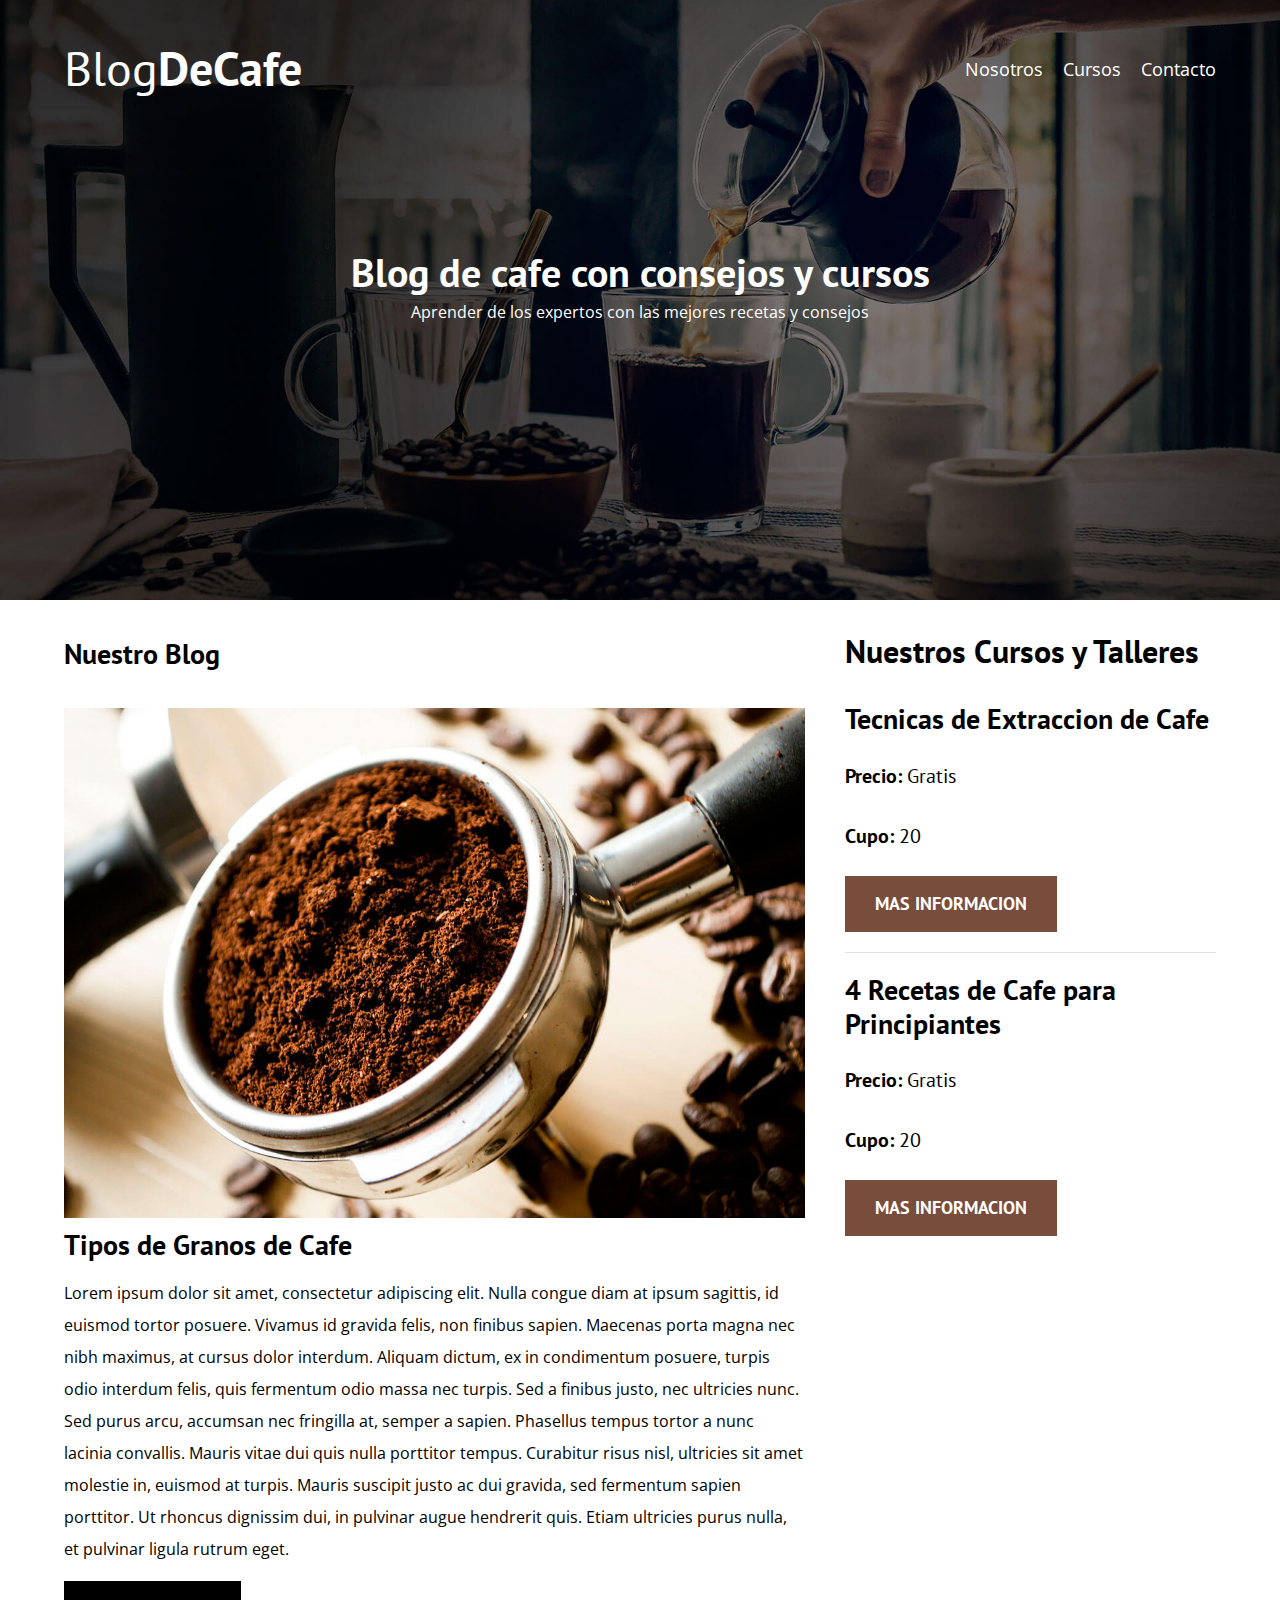
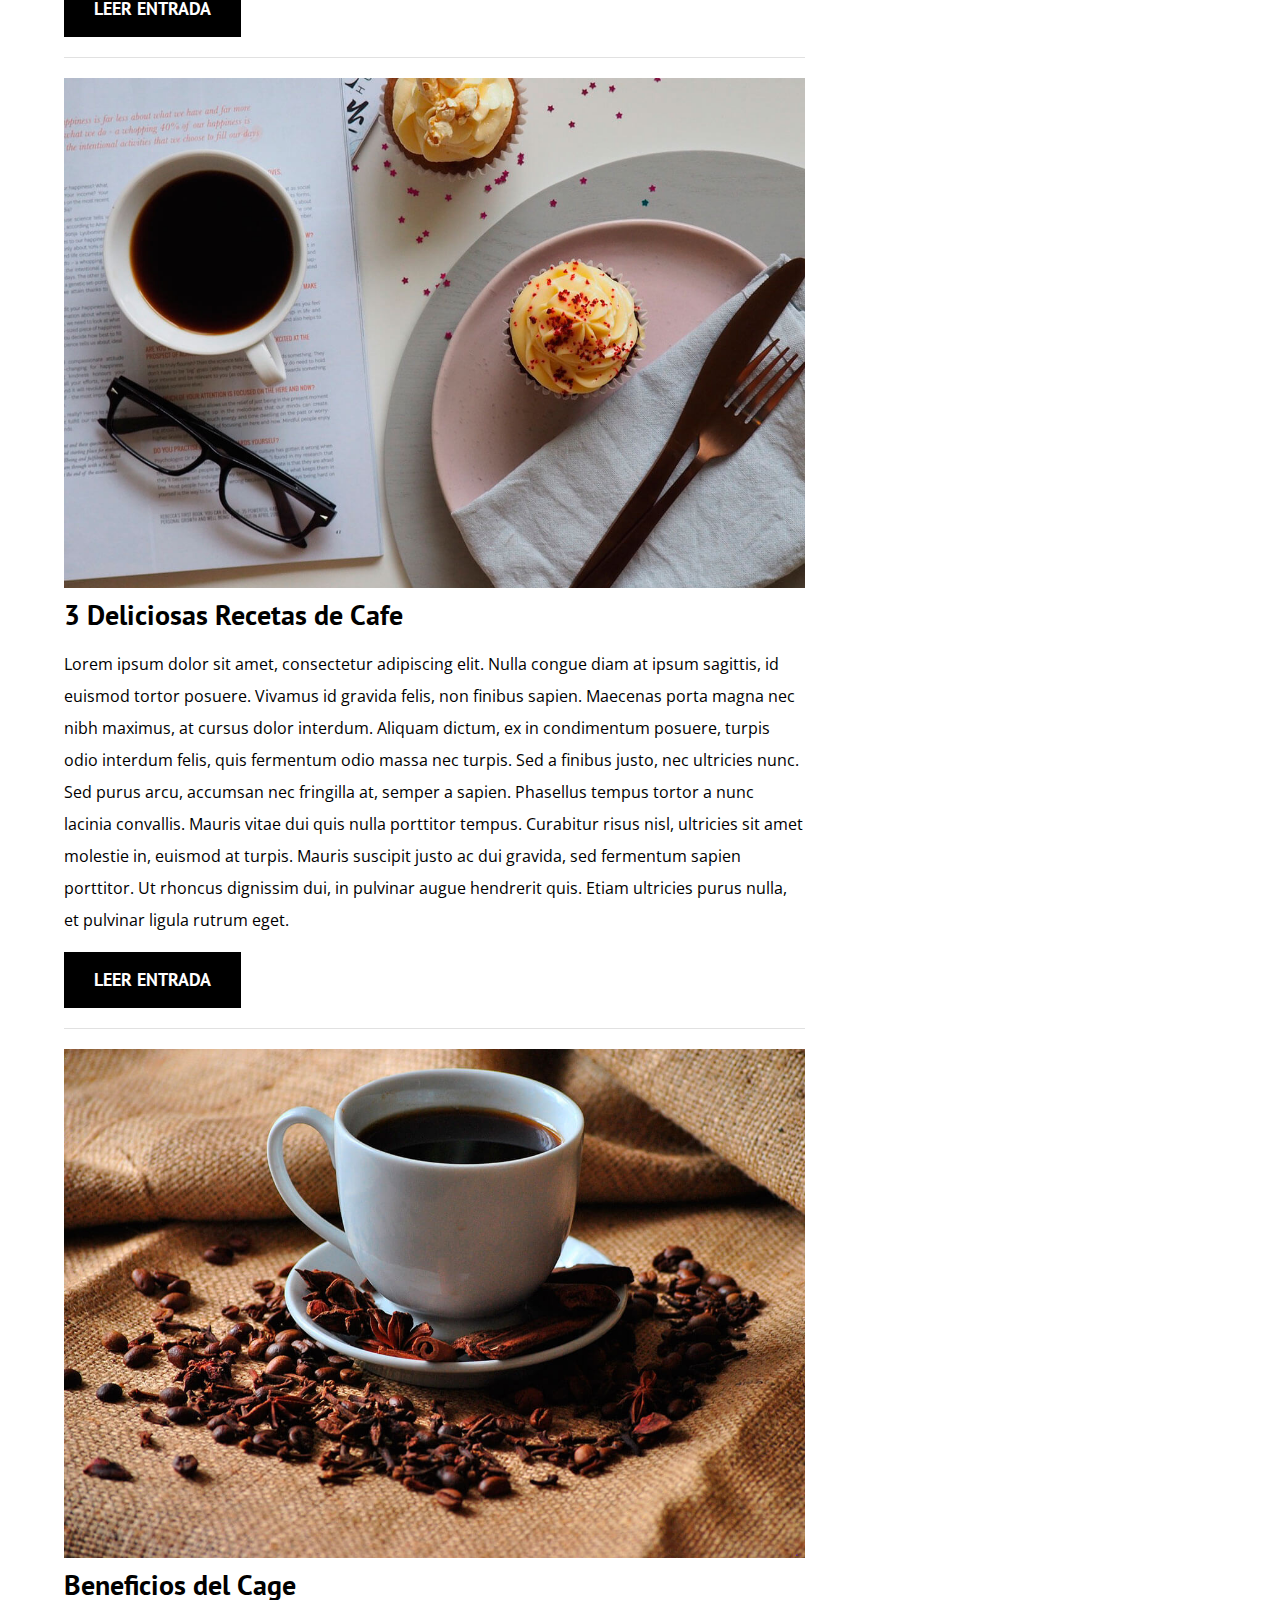
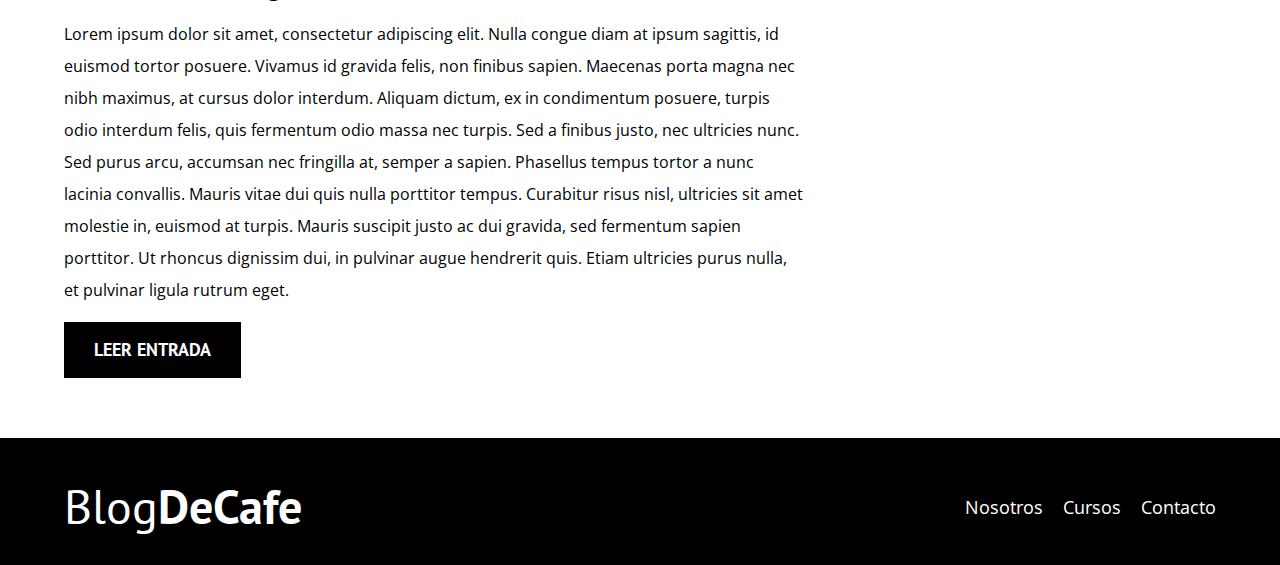
<file: index.html>
<!DOCTYPE html>
<html lang="en">
<head>
    <meta charset="UTF-8">
    <meta name="viewport" content="width=device-width, initial-scale=1.0">
    <title>BlogDeCafe</title>
    <link rel="preconnect" href="https://fonts.googleapis.com">
    <link rel="preconnect" href="https://fonts.gstatic.com" crossorigin>
    <!--Prefetch-->
    <link rel="prefetch" href="nosotros.html" as="document">


    <!--Preload-->
    <link rel="preload" href="css/normalize.css" as="style">
    <link rel="stylesheet" href="css/normalize.css">

    <link rel="preload" href="css/style.css" as="style">
    <link rel="stylesheet" href="css/style.css">

    <link rel="preload" href="https://fonts.googleapis.com/css2?family=Open+Sans:ital@0;1&family=PT+Sans:wght@400;700&display=swap" crossorigin="crossorigin" as="font">
    <link href="https://fonts.googleapis.com/css2?family=Open+Sans:ital@0;1&family=PT+Sans:wght@400;700&display=swap" rel="stylesheet">


</head>
<body>
    <header class="header">

        <div class="contenedor">
            <div class="barra">
                <a class="logo" href="index.html">
                    <h1 class="logo__nombre no-margin centrar-texto">Blog<span class="logo__bold">DeCafe</span></h1>
                </a>
                <nav class="navegacion">
                    <a href="nosotros.html" class="navegacion__enlace">Nosotros</a>
                    <a href="cursos.html" class="navegacion__enlace">Cursos</a>
                    <a href="contacto.html" class="navegacion__enlace">Contacto</a>
                </nav>
            </div>
        </div>

        <div class="header__texto">
            <h2 class="no-margin">Blog de cafe con consejos y cursos</h2>
            <p class="no-margin">Aprender de los expertos con las mejores recetas y consejos</p>
        </div>
    </header>
    <div class="contenedor contenido-principal">
        <main class="blog">
            <h4>Nuestro Blog</h4>

            <article class="entrada">
                <div class="entrada__imagen">
                    <img loading="lazy" src="img/blog1.jpg" alt="Imagen blog">
                </div>

                <div class="entrada__contenido">
                    <h4 class="no-margin">Tipos de Granos de Cafe</h4>
                    <p>Lorem ipsum dolor sit amet, consectetur adipiscing elit. Nulla congue diam at ipsum sagittis, id euismod tortor posuere. Vivamus id gravida felis, non finibus sapien. Maecenas porta magna nec nibh maximus, at cursus dolor interdum. Aliquam dictum, ex in condimentum posuere, turpis odio interdum felis, quis fermentum odio massa nec turpis. Sed a finibus justo, nec ultricies nunc. Sed purus arcu, accumsan nec fringilla at, semper a sapien. Phasellus tempus tortor a nunc lacinia convallis. Mauris vitae dui quis nulla porttitor tempus. Curabitur risus nisl, ultricies sit amet molestie in, euismod at turpis. Mauris suscipit justo ac dui gravida, sed fermentum sapien porttitor. Ut rhoncus dignissim dui, in pulvinar augue hendrerit quis. Etiam ultricies purus nulla, et pulvinar ligula rutrum eget.</p>
                    <a href="entrada.html" class="boton boton--primario">Leer Entrada</a>
                </div>

            </article>

            <article class="entrada">
                <div class="entrada__imagen">
                    <img loading="lazy" src="img/blog2.jpg" alt="Imagen blog">
                </div>

                <div class="entrada__contenido">
                    <h4 class="no-margin">3 Deliciosas Recetas de Cafe</h4>
                    <p>Lorem ipsum dolor sit amet, consectetur adipiscing elit. Nulla congue diam at ipsum sagittis, id euismod tortor posuere. Vivamus id gravida felis, non finibus sapien. Maecenas porta magna nec nibh maximus, at cursus dolor interdum. Aliquam dictum, ex in condimentum posuere, turpis odio interdum felis, quis fermentum odio massa nec turpis. Sed a finibus justo, nec ultricies nunc. Sed purus arcu, accumsan nec fringilla at, semper a sapien. Phasellus tempus tortor a nunc lacinia convallis. Mauris vitae dui quis nulla porttitor tempus. Curabitur risus nisl, ultricies sit amet molestie in, euismod at turpis. Mauris suscipit justo ac dui gravida, sed fermentum sapien porttitor. Ut rhoncus dignissim dui, in pulvinar augue hendrerit quis. Etiam ultricies purus nulla, et pulvinar ligula rutrum eget.</p>
                    <a href="entrada.html" class="boton boton--primario">Leer Entrada</a>
                </div>
            </article>

            <article class="entrada">
                <div class="entrada__imagen">
                    <img loading="lazy" src="img/blog3.jpg" alt="Imagen blog">
                </div>

                <div class="entrada__contenido">
                    <h4 class="no-margin">Beneficios del Cage</h4>
                    <p>Lorem ipsum dolor sit amet, consectetur adipiscing elit. Nulla congue diam at ipsum sagittis, id euismod tortor posuere. Vivamus id gravida felis, non finibus sapien. Maecenas porta magna nec nibh maximus, at cursus dolor interdum. Aliquam dictum, ex in condimentum posuere, turpis odio interdum felis, quis fermentum odio massa nec turpis. Sed a finibus justo, nec ultricies nunc. Sed purus arcu, accumsan nec fringilla at, semper a sapien. Phasellus tempus tortor a nunc lacinia convallis. Mauris vitae dui quis nulla porttitor tempus. Curabitur risus nisl, ultricies sit amet molestie in, euismod at turpis. Mauris suscipit justo ac dui gravida, sed fermentum sapien porttitor. Ut rhoncus dignissim dui, in pulvinar augue hendrerit quis. Etiam ultricies purus nulla, et pulvinar ligula rutrum eget.</p>
                    <a href="entrada.html" class="boton boton--primario">Leer Entrada</a>
                </div>
            </article>

        </main>
        <aside class="sidebar">
            <h3>Nuestros Cursos y Talleres</h3>

            <ul class="cursos no-padding">

                <li class="widget-curso">

                    <h4 class="no-margin">Tecnicas de Extraccion de Cafe</h4>
                    <p class="widget-curso__label">Precio:
                        <span class="widget-curso__info">Gratis</span>
                    </p>
                      <p class="widget-curso__label">Cupo:
                        <span class="widget-curso__info">20</span>
                    </p>
                    <a href="entrada.html" class="boton boton--secundario">Mas Informacion</a>

                </li>

                <li class="widget-curso">
                    
                    <h4 class="no-margin">4 Recetas de Cafe para Principiantes</h4>
                    <p class="widget-curso__label">Precio:
                        <span class="widget-curso__info">Gratis</span>
                    </p>
                      <p class="widget-curso__label">Cupo:
                        <span class="widget-curso__info">20</span>
                    </p>
                    <a href="entrada.html" class="boton boton--secundario">Mas Informacion</a>

                </li>
                
            </ul>
        </aside>
    </div>

    <footer class="footer">
    <div class="contenedor">
        <div class="barra">
            <a class="logo" href="index.html">
                <h1 class="logo__nombre no-margin centrar-texto">Blog<span class="logo__bold">DeCafe</span></h1>
            </a>
            
            <nav class="navegacion">
                <a href="nosotros.html" class="navegacion__enlace">Nosotros</a>
                <a href="cursos.html" class="navegacion__enlace">Cursos</a>
                <a href="contacto.html" class="navegacion__enlace">Contacto</a>
            </nav>
        </div>
    </div>
    </footer>
</body>
</html>
</file>
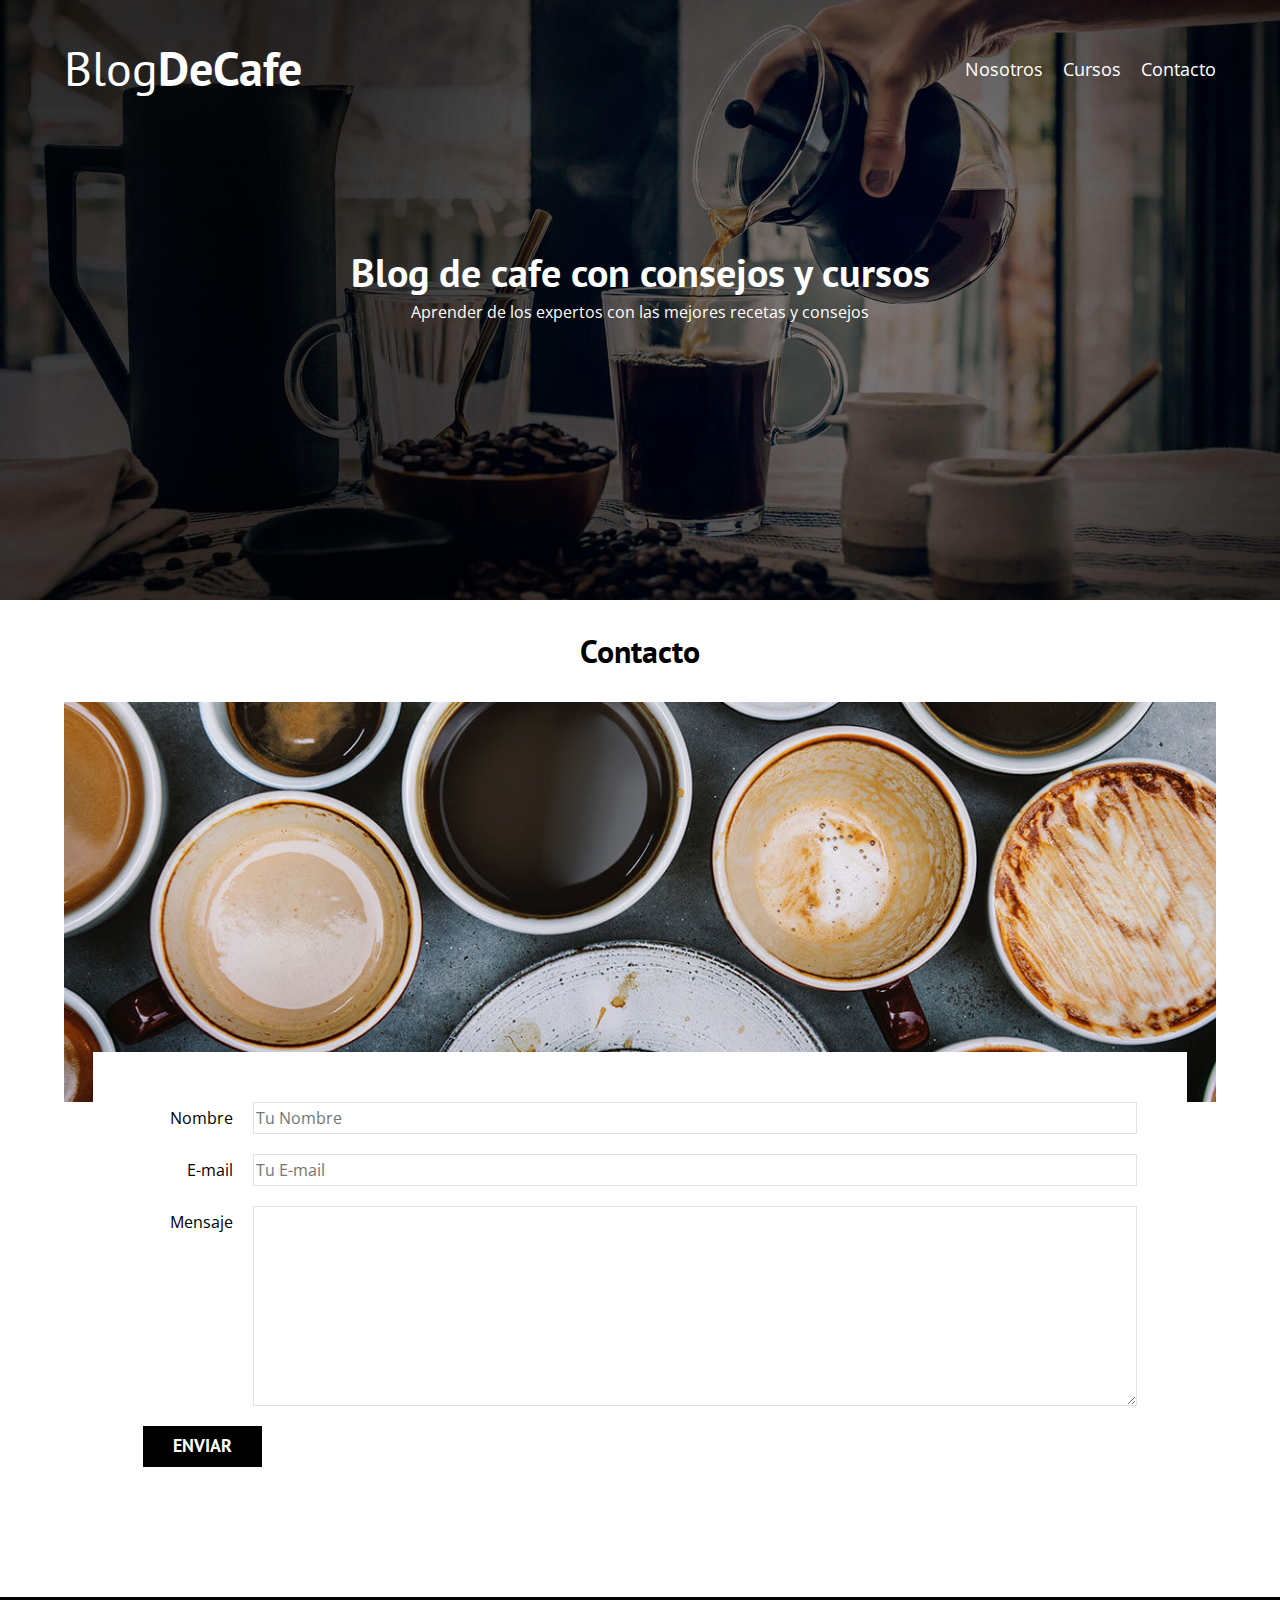
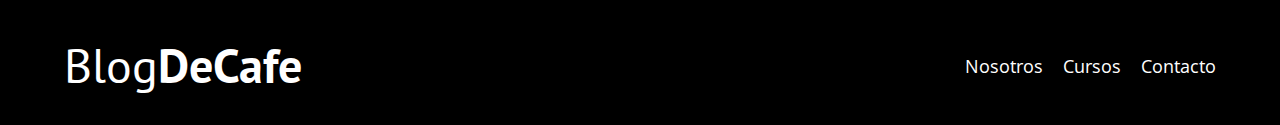
<file: contacto.html>
<!DOCTYPE html>
<html lang="en">
<head>
    <meta charset="UTF-8">
    <meta name="viewport" content="width=device-width, initial-scale=1.0">
    <title>BlogDeCafe</title>
    <link rel="stylesheet" href="css/normalize.css">
    <link rel="preconnect" href="https://fonts.googleapis.com">
    <link rel="preconnect" href="https://fonts.gstatic.com" crossorigin>
    <link href="https://fonts.googleapis.com/css2?family=Open+Sans:ital@0;1&family=PT+Sans:wght@400;700&display=swap" rel="stylesheet">
    <link rel="stylesheet" href="css/style.css">
</head>
<body>
    <header class="header">

        <div class="contenedor">
            <div class="barra">
                <a class="logo" href="index.html">
                    <h1 class="logo__nombre no-margin centrar-texto">Blog<span class="logo__bold">DeCafe</span></h1>
                </a>
                <nav class="navegacion">
                    <a href="nosotros.html" class="navegacion__enlace">Nosotros</a>
                    <a href="cursos.html" class="navegacion__enlace">Cursos</a>
                    <a href="contacto.html" class="navegacion__enlace">Contacto</a>
                </nav>
            </div>
        </div>

        <div class="header__texto">
            <h2 class="no-margin">Blog de cafe con consejos y cursos</h2>
            <p class="no-margin">Aprender de los expertos con las mejores recetas y consejos</p>
        </div>
    </header>
    <main class="contenedor">
        <h3 class="centrar-texto">Contacto</h3>
        <div class="contacto-bg"></div>

        <form class="formulario">
            <div class="campo">
                <label class="campo__label" for="nombre">Nombre</label>
                <input class="campo__field"  type="text" placeholder="Tu Nombre" id="nombre" required>
            </div>
            <div class="campo">
                <label class="campo__label" for="email">E-mail</label>
                <input class="campo__field" type="text" placeholder="Tu E-mail" id="email" required>
            </div>
            <div class="campo">
                <label class="campo__label" for="mensaje">Mensaje</label>
                <textarea class="campo__field campo__field--textarea" id="mensaje"></textarea>
            </div>

            <div class="campo">
                <input type="submit" value="Enviar" class="boton boton--primario">
            </div>
        </form>

    </main>

    <footer class="footer">
    <div class="contenedor">
        <div class="barra">
            <a class="logo" href="index.html">
                <h1 class="logo__nombre no-margin centrar-texto">Blog<span class="logo__bold">DeCafe</span></h1>
            </a>
            
            <nav class="navegacion">
                <a href="nosotros.html" class="navegacion__enlace">Nosotros</a>
                <a href="cursos.html" class="navegacion__enlace">Cursos</a>
                <a href="contacto.html" class="navegacion__enlace">Contacto</a>
            </nav>
        </div>
    </div>
    </footer>
</body>
</html>
</file>
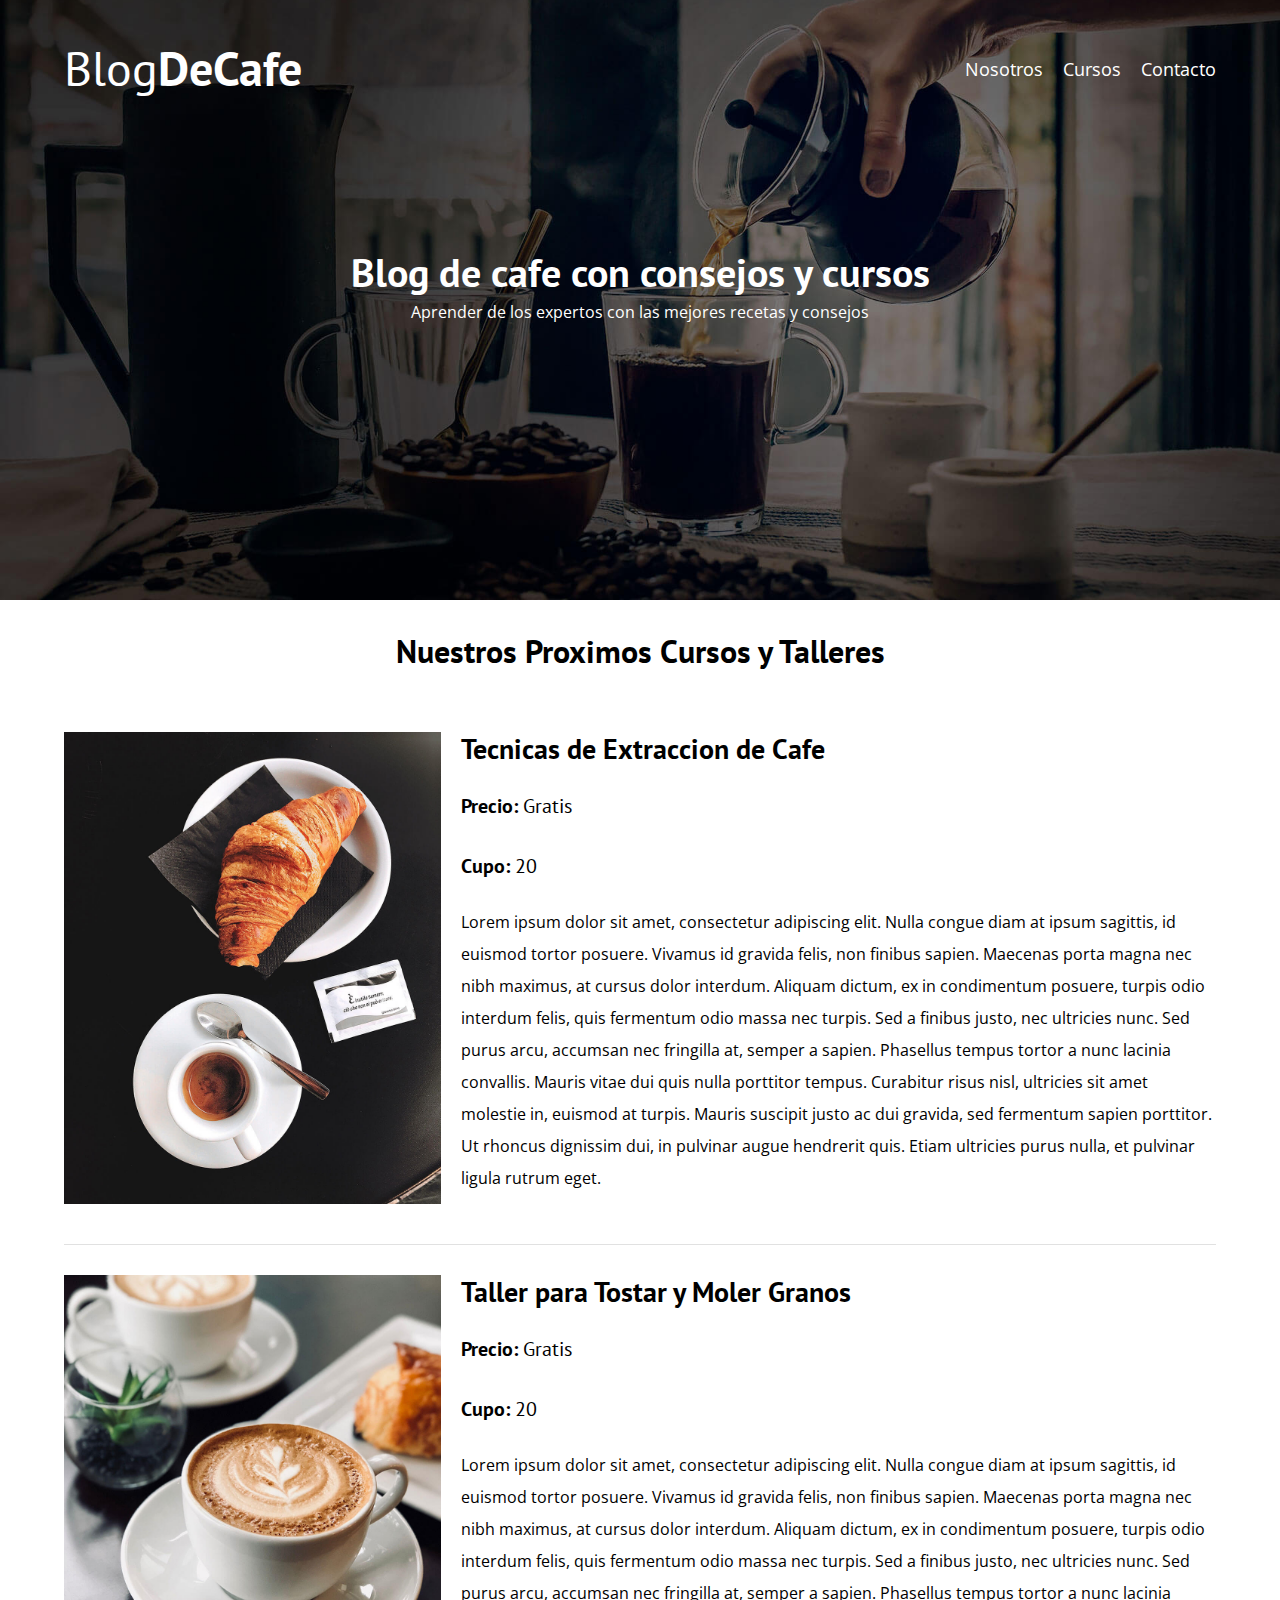
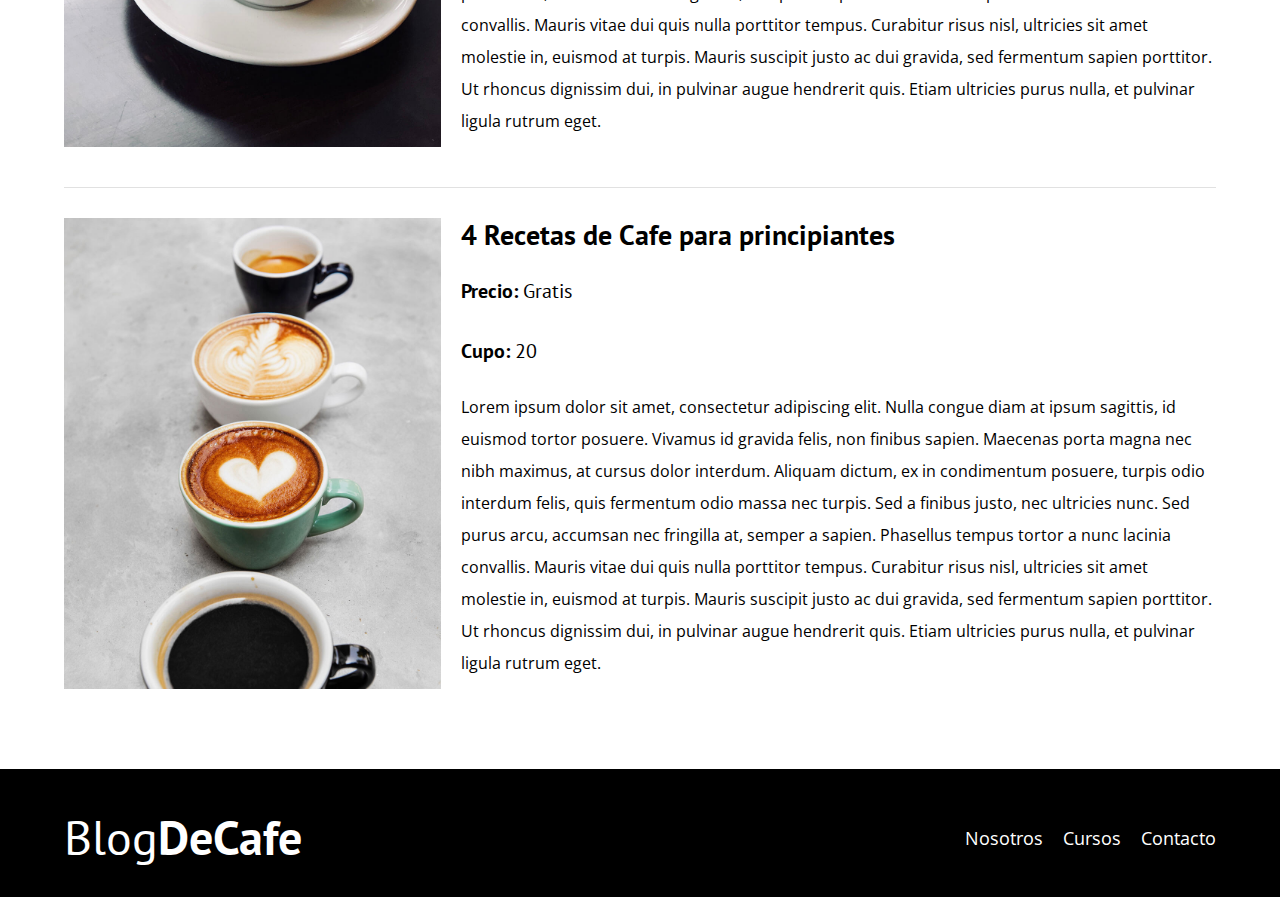
<file: cursos.html>
<!DOCTYPE html>
<html lang="en">
<head>
    <meta charset="UTF-8">
    <meta name="viewport" content="width=device-width, initial-scale=1.0">
    <title>BlogDeCafe</title>
    <link rel="stylesheet" href="css/normalize.css">
    <link rel="preconnect" href="https://fonts.googleapis.com">
    <link rel="preconnect" href="https://fonts.gstatic.com" crossorigin>
    <link href="https://fonts.googleapis.com/css2?family=Open+Sans:ital@0;1&family=PT+Sans:wght@400;700&display=swap" rel="stylesheet">
    <link rel="stylesheet" href="css/style.css">
</head>
<body>
    <header class="header">

        <div class="contenedor">
            <div class="barra">
                <a class="logo" href="index.html">
                    <h1 class="logo__nombre no-margin centrar-texto">Blog<span class="logo__bold">DeCafe</span></h1>
                </a>
                <nav class="navegacion">
                    <a href="nosotros.html" class="navegacion__enlace">Nosotros</a>
                    <a href="cursos.html" class="navegacion__enlace">Cursos</a>
                    <a href="contacto.html" class="navegacion__enlace">Contacto</a>
                </nav>
            </div>
        </div>

        <div class="header__texto">
            <h2 class="no-margin">Blog de cafe con consejos y cursos</h2>
            <p class="no-margin">Aprender de los expertos con las mejores recetas y consejos</p>
        </div>
    </header>
    <main class="contenedor">
        <h3 class="centrar-texto">Nuestros Proximos Cursos y Talleres</h3>

          <div class="curso">
            <div class="curso__imagen">
                <img src="img/curso1.jpg" alt="Imagen del curso">
            </div>

            <div class="curso__informacion">
                                    <h4 class="no-margin">Tecnicas de Extraccion de Cafe</h4>
                    <p class="curso__label">Precio:
                        <span class="curso__info">Gratis</span>
                    </p>
                      <p class="curso__label">Cupo:
                        <span class="curso__info">20</span>
                    </p>
                    <p class="curso__descripcion">
                    Lorem ipsum dolor sit amet, consectetur adipiscing elit. Nulla congue diam at ipsum sagittis, id euismod tortor posuere. Vivamus id gravida felis, non finibus sapien. Maecenas porta magna nec nibh maximus, at cursus dolor interdum. Aliquam dictum, ex in condimentum posuere, turpis odio interdum felis, quis fermentum odio massa nec turpis. Sed a finibus justo, nec ultricies nunc. Sed purus arcu, accumsan nec fringilla at, semper a sapien. Phasellus tempus tortor a nunc lacinia convallis. Mauris vitae dui quis nulla porttitor tempus. Curabitur risus nisl, ultricies sit amet molestie in, euismod at turpis. Mauris suscipit justo ac dui gravida, sed fermentum sapien porttitor. Ut rhoncus dignissim dui, in pulvinar augue hendrerit quis. Etiam ultricies purus nulla, et pulvinar ligula rutrum eget.
                    </p>
            </div> <!-- Fin de la informacion del curso -->
            </div> <!-- Fin del curso -->

                     <div class="curso">
            <div class="curso__imagen">
                <img src="img/curso2.jpg" alt="Imagen del curso">
            </div>

            <div class="curso__informacion">
                                    <h4 class="no-margin">Taller para Tostar y Moler Granos</h4>
                    <p class="curso__label">Precio:
                        <span class="curso__info">Gratis</span>
                    </p>
                      <p class="curso__label">Cupo:
                        <span class="curso__info">20</span>
                    </p>
                    <p class="curso__descripcion">
                    Lorem ipsum dolor sit amet, consectetur adipiscing elit. Nulla congue diam at ipsum sagittis, id euismod tortor posuere. Vivamus id gravida felis, non finibus sapien. Maecenas porta magna nec nibh maximus, at cursus dolor interdum. Aliquam dictum, ex in condimentum posuere, turpis odio interdum felis, quis fermentum odio massa nec turpis. Sed a finibus justo, nec ultricies nunc. Sed purus arcu, accumsan nec fringilla at, semper a sapien. Phasellus tempus tortor a nunc lacinia convallis. Mauris vitae dui quis nulla porttitor tempus. Curabitur risus nisl, ultricies sit amet molestie in, euismod at turpis. Mauris suscipit justo ac dui gravida, sed fermentum sapien porttitor. Ut rhoncus dignissim dui, in pulvinar augue hendrerit quis. Etiam ultricies purus nulla, et pulvinar ligula rutrum eget.
                    </p>
            </div> <!-- Fin de la informacion del curso -->
            </div> <!-- Fin del curso -->

                     <div class="curso">
            <div class="curso__imagen">
                <img src="img/curso3.jpg" alt="Imagen del curso">
            </div>

            <div class="curso__informacion">
                                    <h4 class="no-margin">4 Recetas de Cafe para principiantes </h4>
                    <p class="curso__label">Precio:
                        <span class="curso__info">Gratis</span>
                    </p>
                      <p class="curso__label">Cupo:
                        <span class="curso__info">20</span>
                    </p>
                    <p class="curso__descripcion">
                    Lorem ipsum dolor sit amet, consectetur adipiscing elit. Nulla congue diam at ipsum sagittis, id euismod tortor posuere. Vivamus id gravida felis, non finibus sapien. Maecenas porta magna nec nibh maximus, at cursus dolor interdum. Aliquam dictum, ex in condimentum posuere, turpis odio interdum felis, quis fermentum odio massa nec turpis. Sed a finibus justo, nec ultricies nunc. Sed purus arcu, accumsan nec fringilla at, semper a sapien. Phasellus tempus tortor a nunc lacinia convallis. Mauris vitae dui quis nulla porttitor tempus. Curabitur risus nisl, ultricies sit amet molestie in, euismod at turpis. Mauris suscipit justo ac dui gravida, sed fermentum sapien porttitor. Ut rhoncus dignissim dui, in pulvinar augue hendrerit quis. Etiam ultricies purus nulla, et pulvinar ligula rutrum eget.
                    </p>
            </div> <!-- Fin de la informacion del curso -->
            </div> <!-- Fin del curso -->
    </main>

    <footer class="footer">
    <div class="contenedor">
        <div class="barra">
            <a class="logo" href="index.html">
                <h1 class="logo__nombre no-margin centrar-texto">Blog<span class="logo__bold">DeCafe</span></h1>
            </a>
            
            <nav class="navegacion">
                <a href="nosotros.html" class="navegacion__enlace">Nosotros</a>
                <a href="cursos.html" class="navegacion__enlace">Cursos</a>
                <a href="contacto.html" class="navegacion__enlace">Contacto</a>
            </nav>
        </div>
    </div>
    </footer>
</body>
</html>
</file>
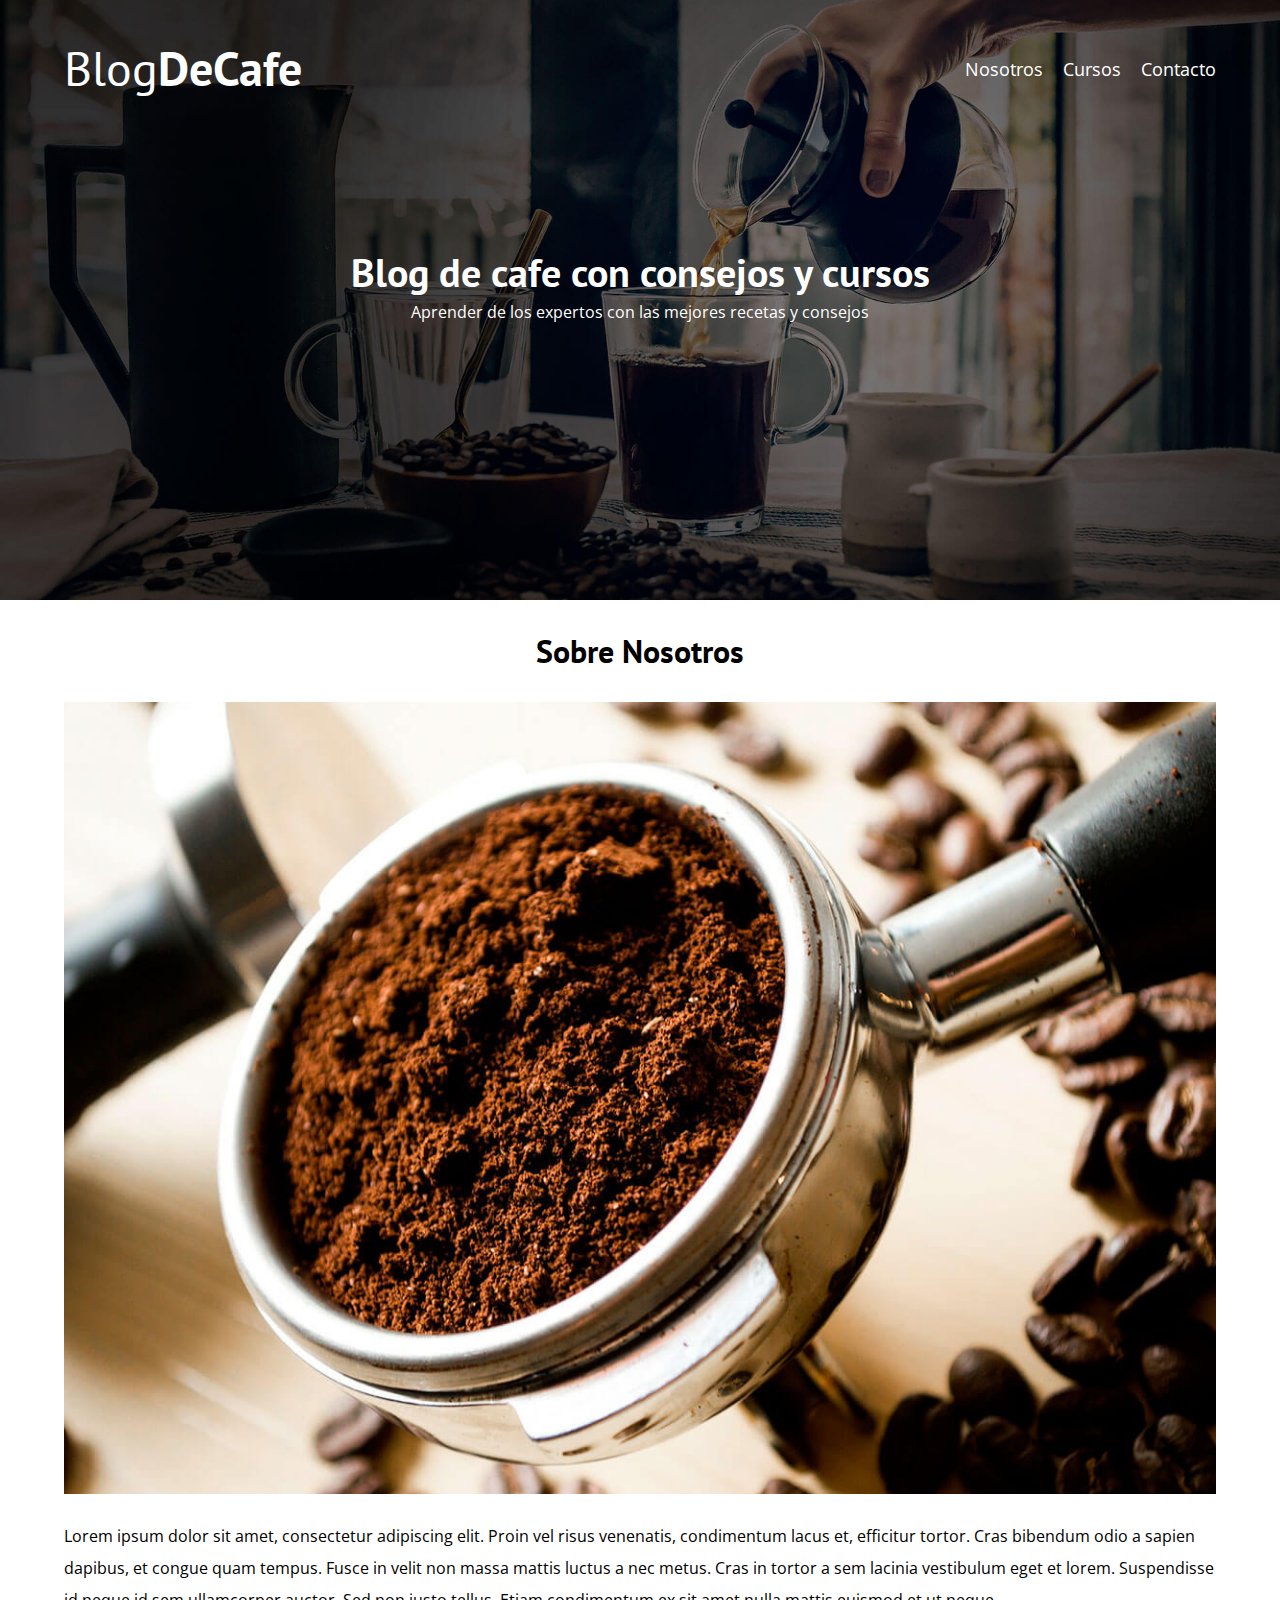
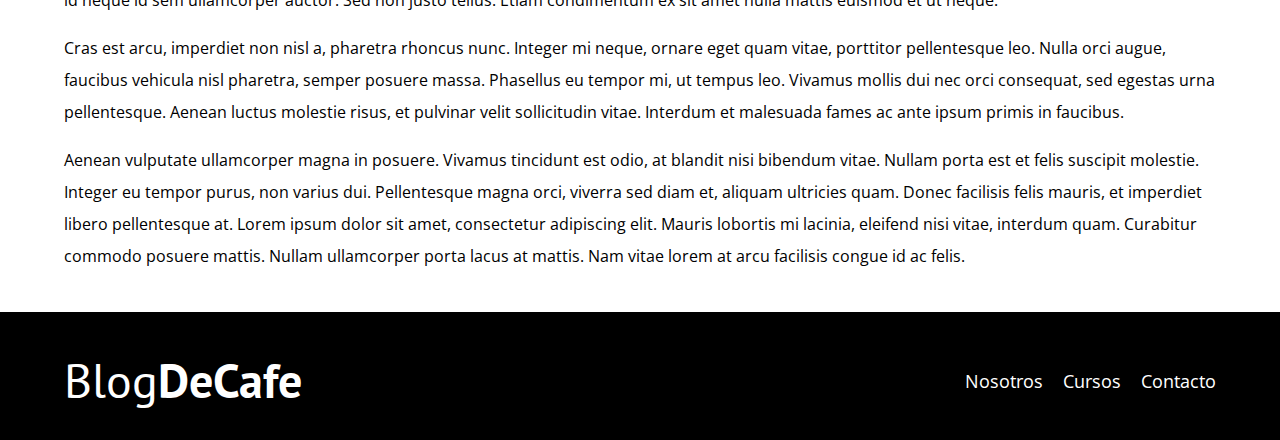
<file: entrada.html>
<!DOCTYPE html>
<html lang="en">
<head>
    <meta charset="UTF-8">
    <meta name="viewport" content="width=device-width, initial-scale=1.0">
    <title>BlogDeCafe</title>
    <link rel="stylesheet" href="css/normalize.css">
    <link rel="preconnect" href="https://fonts.googleapis.com">
    <link rel="preconnect" href="https://fonts.gstatic.com" crossorigin>
    <link href="https://fonts.googleapis.com/css2?family=Open+Sans:ital@0;1&family=PT+Sans:wght@400;700&display=swap" rel="stylesheet">
    <link rel="stylesheet" href="css/style.css">
</head>
<body>
    <header class="header">

        <div class="contenedor">
            <div class="barra">
                <a class="logo" href="index.html">
                    <h1 class="logo__nombre no-margin centrar-texto">Blog<span class="logo__bold">DeCafe</span></h1>
                </a>
                <nav class="navegacion">
                    <a href="nosotros.html" class="navegacion__enlace">Nosotros</a>
                    <a href="cursos.html" class="navegacion__enlace">Cursos</a>
                    <a href="contacto.html" class="navegacion__enlace">Contacto</a>
                </nav>
            </div>
        </div>

        <div class="header__texto">
            <h2 class="no-margin">Blog de cafe con consejos y cursos</h2>
            <p class="no-margin">Aprender de los expertos con las mejores recetas y consejos</p>
        </div>
    </header>
    <main class="contenedor">
        <h3 class="centrar-texto">Sobre Nosotros</h3>
        
        <img src="img/blog1.jpg" alt="Imagen del Blog">
           
        <p>
        Lorem ipsum dolor sit amet, consectetur adipiscing elit. Proin vel risus venenatis, condimentum lacus et, efficitur tortor. Cras bibendum odio a sapien dapibus, et congue quam tempus. Fusce in velit non massa mattis luctus a nec metus. Cras in tortor a sem lacinia vestibulum eget et lorem. Suspendisse id neque id sem ullamcorper auctor. Sed non justo tellus. Etiam condimentum ex sit amet nulla mattis euismod et ut neque.
        </p>
        <p>
        Cras est arcu, imperdiet non nisl a, pharetra rhoncus nunc. Integer mi neque, ornare eget quam vitae, porttitor pellentesque leo. Nulla orci augue, faucibus vehicula nisl pharetra, semper posuere massa. Phasellus eu tempor mi, ut tempus leo. Vivamus mollis dui nec orci consequat, sed egestas urna pellentesque. Aenean luctus molestie risus, et pulvinar velit sollicitudin vitae. Interdum et malesuada fames ac ante ipsum primis in faucibus.
        </p>
        <p>
        Aenean vulputate ullamcorper magna in posuere. Vivamus tincidunt est odio, at blandit nisi bibendum vitae. Nullam porta est et felis suscipit molestie. Integer eu tempor purus, non varius dui. Pellentesque magna orci, viverra sed diam et, aliquam ultricies quam. Donec facilisis felis mauris, et imperdiet libero pellentesque at. Lorem ipsum dolor sit amet, consectetur adipiscing elit. Mauris lobortis mi lacinia, eleifend nisi vitae, interdum quam. Curabitur commodo posuere mattis. Nullam ullamcorper porta lacus at mattis. Nam vitae lorem at arcu facilisis congue id ac felis.
        </p>
    </main>

    <footer class="footer">
    <div class="contenedor">
        <div class="barra">
            <a class="logo" href="index.html">
                <h1 class="logo__nombre no-margin centrar-texto">Blog<span class="logo__bold">DeCafe</span></h1>
            </a>
            
            <nav class="navegacion">
                <a href="nosotros.html" class="navegacion__enlace">Nosotros</a>
                <a href="cursos.html" class="navegacion__enlace">Cursos</a>
                <a href="contacto.html" class="navegacion__enlace">Contacto</a>
            </nav>
        </div>
    </div>
    </footer>
</body>
</html>
</file>
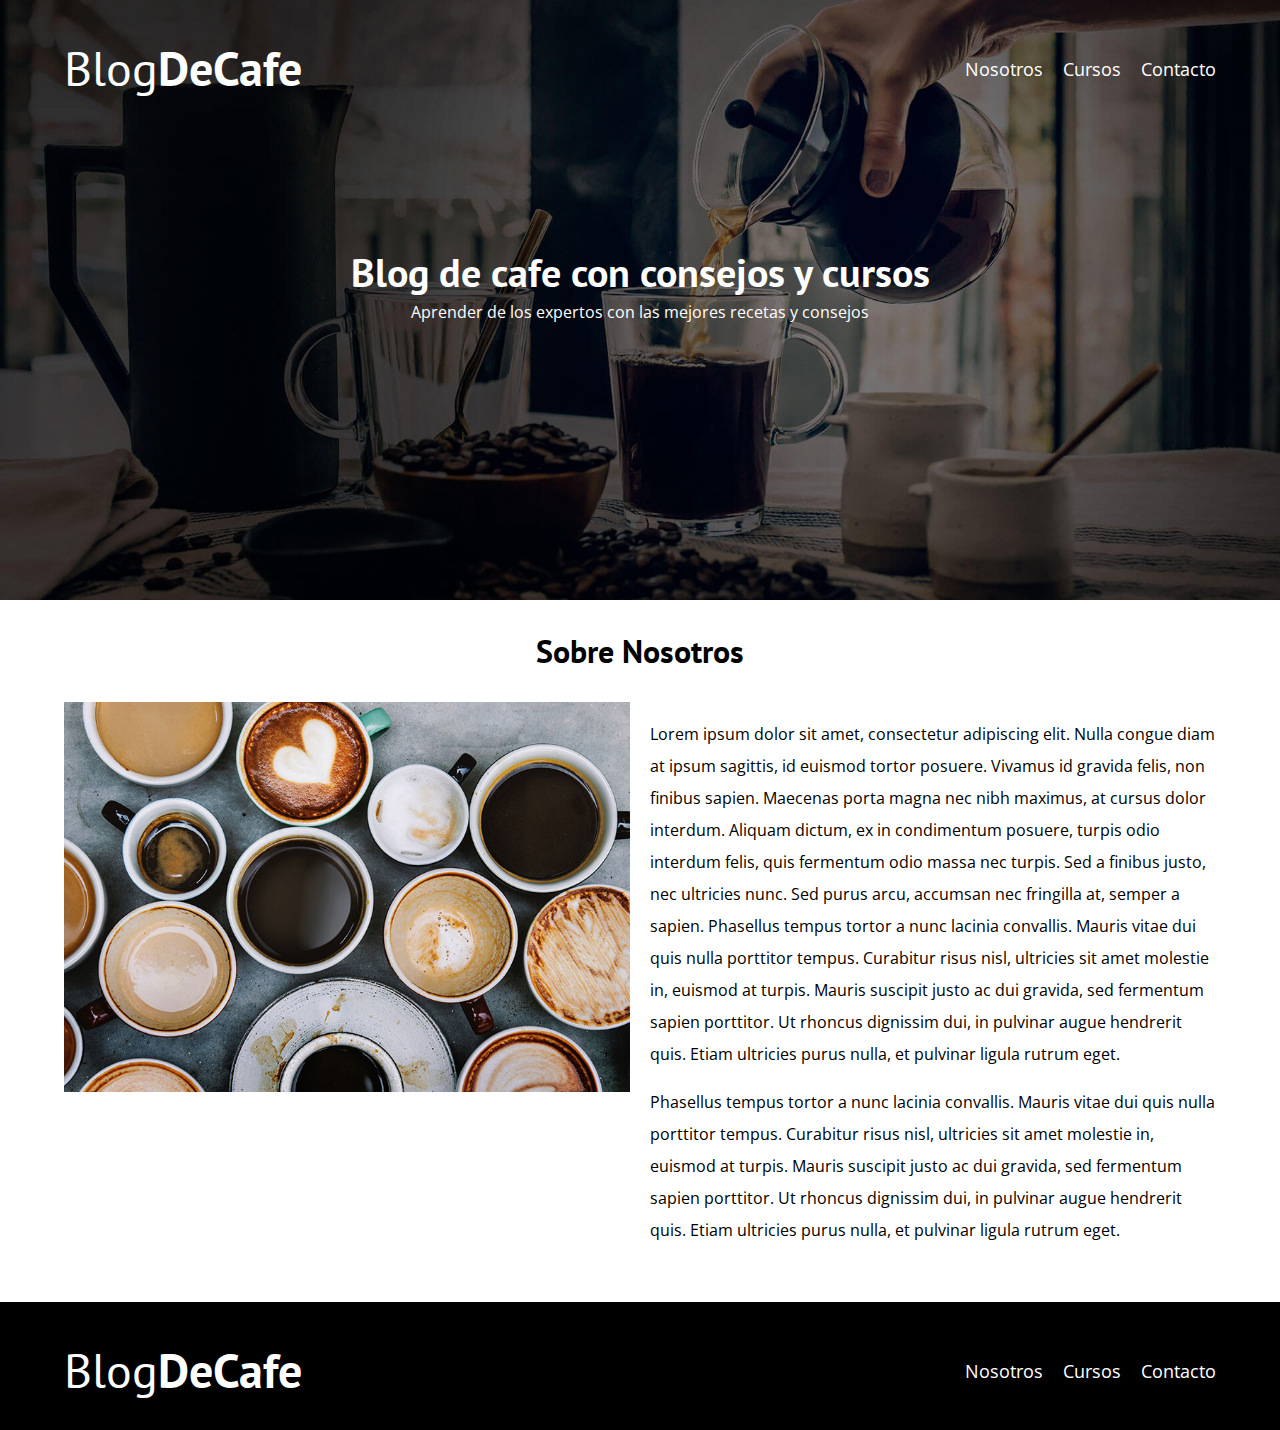
<file: nosotros.html>
<!DOCTYPE html>
<html lang="en">
<head>
    <meta charset="UTF-8">
    <meta name="viewport" content="width=device-width, initial-scale=1.0">
    <title>BlogDeCafe</title>
    <link rel="stylesheet" href="css/normalize.css">
    <link rel="preconnect" href="https://fonts.googleapis.com">
    <link rel="preconnect" href="https://fonts.gstatic.com" crossorigin>
    <link href="https://fonts.googleapis.com/css2?family=Open+Sans:ital@0;1&family=PT+Sans:wght@400;700&display=swap" rel="stylesheet">
    <link rel="stylesheet" href="css/style.css">
</head>
<body>
    <header class="header">

        <div class="contenedor">
            <div class="barra">
                <a class="logo" href="index.html">
                    <h1 class="logo__nombre no-margin centrar-texto">Blog<span class="logo__bold">DeCafe</span></h1>
                </a>
                <nav class="navegacion">
                    <a href="nosotros.html" class="navegacion__enlace">Nosotros</a>
                    <a href="cursos.html" class="navegacion__enlace">Cursos</a>
                    <a href="contacto.html" class="navegacion__enlace">Contacto</a>
                </nav>
            </div>
        </div>

        <div class="header__texto">
            <h2 class="no-margin">Blog de cafe con consejos y cursos</h2>
            <p class="no-margin">Aprender de los expertos con las mejores recetas y consejos</p>
        </div>
    </header>
    <main class="contenedor">
        <h3 class="centrar-texto">Sobre Nosotros</h3>
        
        <div class="sobre-nosotros">
            <div class="sobre-nosotros__imagen">
                <img src="img/nosotros.jpg" alt="Imagen sobre nosotros">
            </div>

            <div class="sobre-nosotros__texto">
                <p>Lorem ipsum dolor sit amet, consectetur adipiscing elit. Nulla congue diam at ipsum sagittis, id euismod tortor posuere. Vivamus id gravida felis, non finibus sapien. Maecenas porta magna nec nibh maximus, at cursus dolor interdum. Aliquam dictum, ex in condimentum posuere, turpis odio interdum felis, quis fermentum odio massa nec turpis. Sed a finibus justo, nec ultricies nunc. Sed purus arcu, accumsan nec fringilla at, semper a sapien. Phasellus tempus tortor a nunc lacinia convallis. Mauris vitae dui quis nulla porttitor tempus. Curabitur risus nisl, ultricies sit amet molestie in, euismod at turpis. Mauris suscipit justo ac dui gravida, sed fermentum sapien porttitor. Ut rhoncus dignissim dui, in pulvinar augue hendrerit quis. Etiam ultricies purus nulla, et pulvinar ligula rutrum eget.</p>
                <p>Phasellus tempus tortor a nunc lacinia convallis. Mauris vitae dui quis nulla porttitor tempus. Curabitur risus nisl, ultricies sit amet molestie in, euismod at turpis. Mauris suscipit justo ac dui gravida, sed fermentum sapien porttitor. Ut rhoncus dignissim dui, in pulvinar augue hendrerit quis. Etiam ultricies purus nulla, et pulvinar ligula rutrum eget.</p>
            </div>
        </div>
    </main>

    <footer class="footer">
    <div class="contenedor">
        <div class="barra">
            <a class="logo" href="index.html">
                <h1 class="logo__nombre no-margin centrar-texto">Blog<span class="logo__bold">DeCafe</span></h1>
            </a>
            
            <nav class="navegacion">
                <a href="nosotros.html" class="navegacion__enlace">Nosotros</a>
                <a href="cursos.html" class="navegacion__enlace">Cursos</a>
                <a href="contacto.html" class="navegacion__enlace">Contacto</a>
            </nav>
        </div>
    </div>
    </footer>
</body>
</html>
</file>
<file: css/style.css>
:root {
    --fuenteHeading : 'PT Sans', sans-serif;
    --fuentParrafo : 'Open Sans', sans-serif;

    --primario: #784d3c;
    --gris: #e1e1e1;
    --blanco: #ffffff;
    --negro: #000000;

}

html {
    box-sizing: border-box;
    font-size: 62.5%;
}
* , *:before, *:after {
    box-sizing: inherit;
}

body {
    font-family: var(--fuentParrafo);
    font-size: 1.6rem;
    line-height: 2;
}

/** Globales **/
.contenedor {
    width: min(90%, 120rem);
    margin: 0 auto;
}

a {
    text-decoration: none;
}

h1, h2, h3, h4 {
    font-family: var(--fuenteHeading);
    line-height: 1.2;
}

h1 {
    font-size: 4.8rem;
}

h2 {
    font-size: 4rem;
}

h3 {
    font-size: 3.2rem;
}

h4 {
    font-size: 2.8rem;
}

img {
    max-width: 100%;
}

/** Utilidades **/

.no-margin {
    margin: 0;
}

.no-padding {
    padding: 0;
}

.centrar-texto {
    text-align: center;
}

/** Header **/

.header {
    background-image: url(../img/banner.jpg);
    height: 60rem;
    background-size: cover;
    background-repeat: no-repeat;
    background-position: center center;
}

.header__texto {
    text-align: center;
    color: var(--blanco);
    margin-top: 5rem;
}

@media (min-width: 768px) {
    .header__texto {
        margin-top: 15rem;
    }
   
}

.barra {
    padding-top: 4rem;
}

@media (min-width: 768px) {
    .barra {
        display: flex;
        justify-content: space-between;
        align-items: center;
    }
}

.logo {
    color: var(--blanco);
}

.logo__nombre {
    font-weight: 400;
}

.logo__bold {
    font-weight: 700;
}

@media (min-width: 768px) {
    .navegacion {
        display: flex;
        gap: 2rem;
    }
}

.navegacion__enlace {
    display: block;
    text-align: center;
    font-size: 1.8rem;
    color: var(--blanco);
}

@media (min-width: 768px) {
    .contenido-principal {
        display: grid;
        grid-template-columns: 2fr 1fr;
        column-gap: 4rem;
    }
   
}

.entrada {
    border-bottom: 1px solid var(--gris);
    margin-bottom: 2rem;
}

.entrada:last-of-type {
    border: none;
    margin-bottom: 0;
}

.boton {
    display: block;
    font-family: var(--fuenteHeading);
    color: var(--blanco);
    text-align: center;
    padding: 1rem 3rem;
    font-size: 1.8rem;
    text-transform: uppercase;
    font-weight: 700;
    margin-bottom: 2rem;
    border: none;
}

@media (min-width: 768px) {

    .boton {
        display: inline-block;
    }
   
}

.boton:hover {
    cursor: pointer;
}

.boton--primario {
    background-color: var(--negro);
}

.boton--secundario {
    background-color: var(--primario);
}

.cursos {
    list-style: none;
}

.widget-curso {
    border-bottom: 1px solid var(--gris);
    margin-bottom: 2rem;
}

.widget-curso:last-of-type{
    border: none;
    margin-bottom: 0;
}

.widget-curso__label {
    font-family: var(--fuenteHeading);
    font-weight: bold;
}

.widget-curso__info {
    font-weight: normal;
}

.widget-curso__label,
.widget-curso__info {
    font-size: 2rem;
}

.footer {
    background-color: var(--negro);
    padding-bottom: 3rem;
    margin-top: 4rem;
}

/** Sobre Nosotros **/

@media (min-width: 768px) {
     .sobre-nosotros {
        display: grid;
        grid-template-columns: repeat(2, 1fr);
        column-gap: 2rem;
    }
}

/** Cursos**/

.curso {
    padding: 3rem 0;
    border-bottom: 1px solid var(--gris);
}
@media (min-width: 768px) {
   .curso {
    display: grid;
    grid-template-columns: 1fr 2fr;
    column-gap: 2rem;
   }
}

.curso:last-of-type{
    border: none;
}

.curso__label {
    font-family: var(--fuenteHeading);
    font-weight: bold;
}

.curso__info {
    font-weight: normal;
}

.curso__label,
.curso__info {
    font-size: 2rem;
}

/** Contacto **/

.contacto-bg {
    background-image: url(../img/contacto.jpg);
    height: 40rem;
    background-size: cover;
    background-repeat: no-repeat;
}

.formulario {
    background-color: var(--blanco);
    margin: -5rem auto 0 auto;
    width: 95%;
    padding: 5rem;
}

.campo {
    display: flex;
    margin-bottom: 2rem;
    gap: 2rem;
}

.campo__label {
    flex: 0 0 9rem;
    text-align: right;
}

.campo__field {
    flex: 1;
    border: 1px solid var(--gris);
}

.campo__field--textarea {
    height: 20rem;
}
</file>
